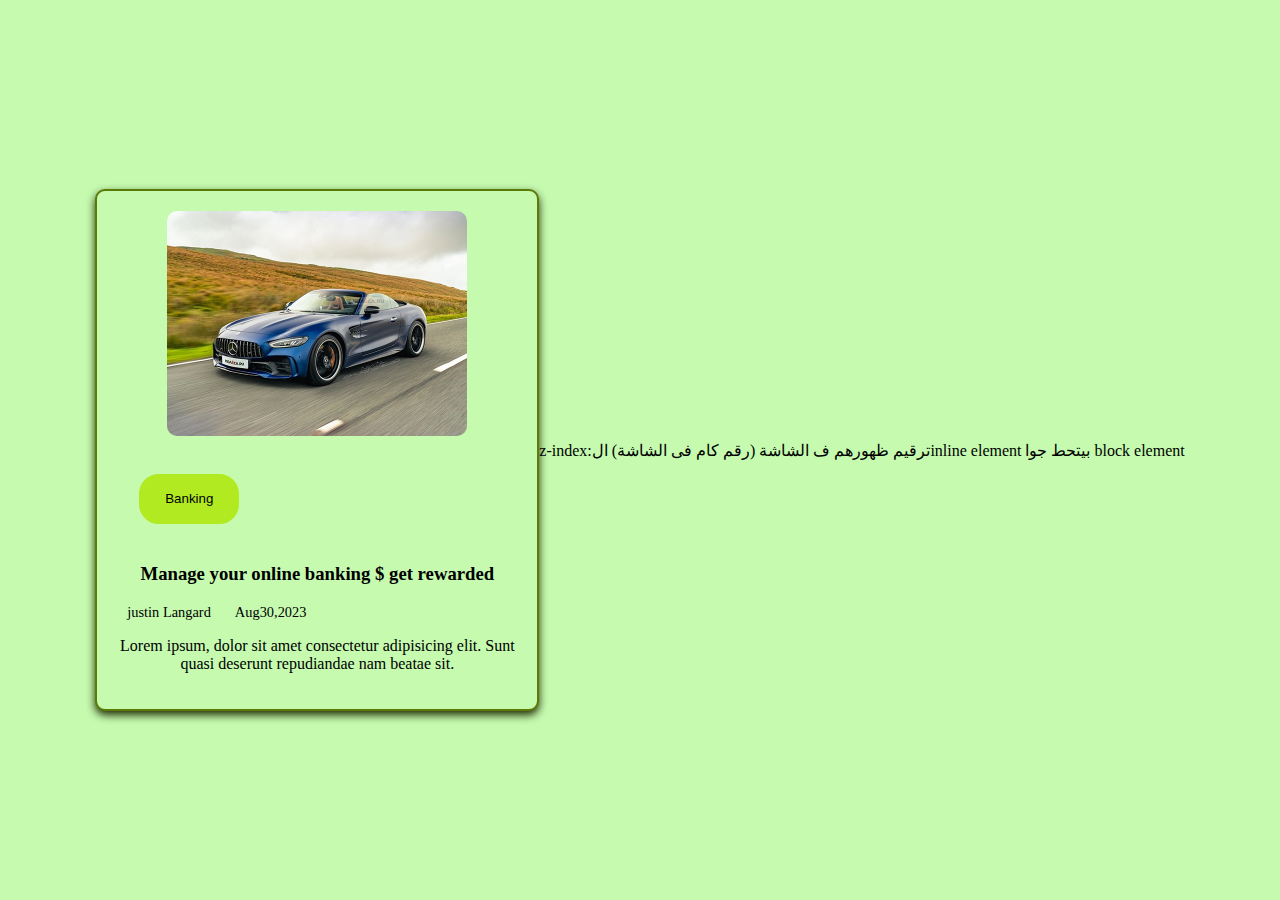
<file: t2/index.html>
<!DOCTYPE html>
<html lang="en">
<head>
    <meta charset="UTF-8">
    <meta name="viewport" content="width=device-width, initial-scale=1.0">
    <title>Document</title>
    <link rel="stylesheet" href="style.css">
</head>
<body>
    <div class="card">
        
            <img src="./assets/mercedes4.jpg"><br>
            <button>Banking</button>
            <h3><b>Manage your online banking $ get rewarded</b></h3>
            <div class="info">
                <p>justin Langard</p>
                <p>Aug30,2023</p>
            </div>
            <p>Lorem ipsum, dolor sit amet consectetur adipisicing elit. Sunt quasi deserunt repudiandae nam beatae sit.</p>
        
    </div>
</body>
</html>
z-index:ترقيم ظهورهم ف الشاشة (رقم كام فى الشاشة)
الinline element بيتحط جوا block element
</file>
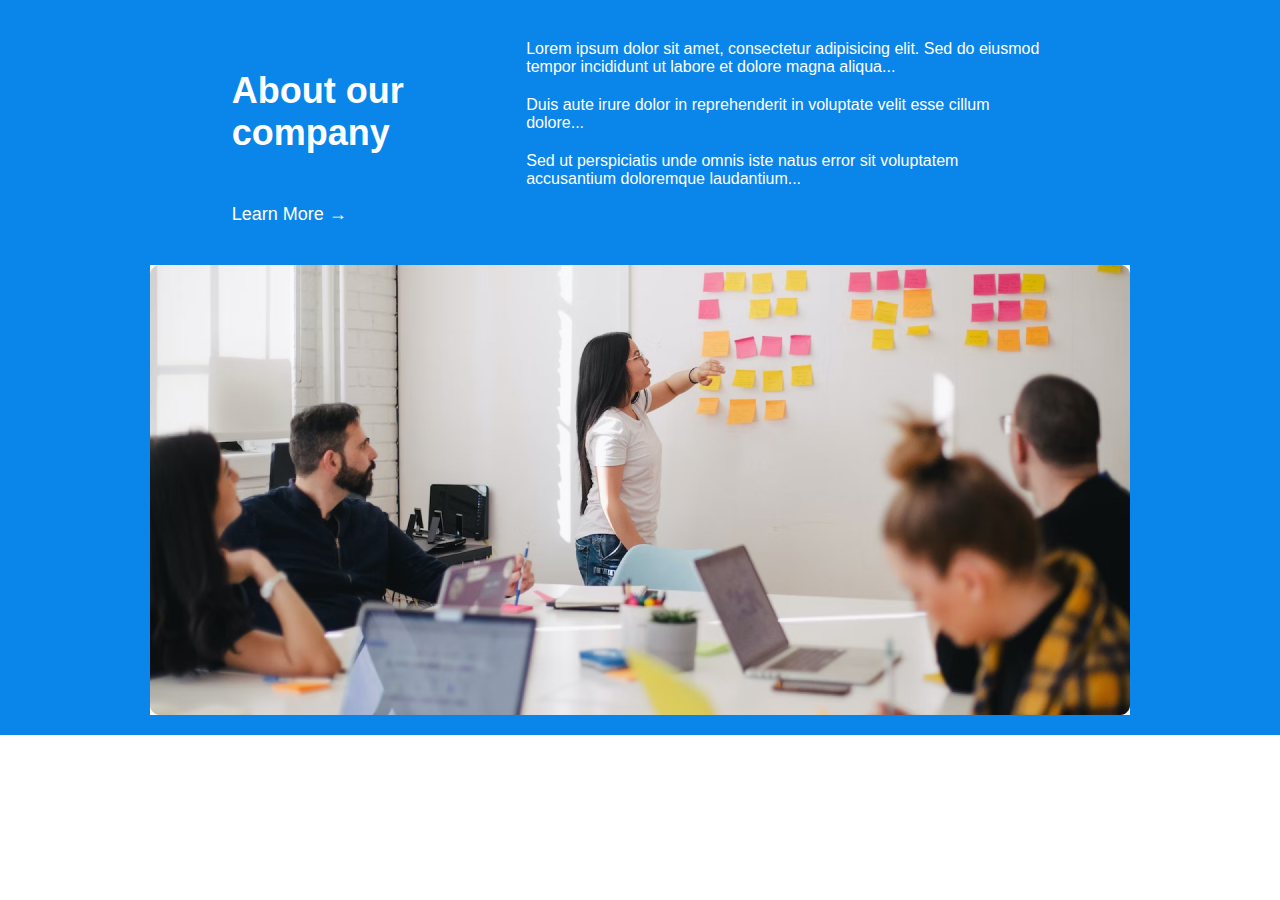
<file: t3/about/index.html>
<!DOCTYPE html>
<html lang="en">
<head>
    <meta charset="UTF-8">
    <meta name="viewport" content="width=device-width, initial-scale=1.0">
    <title>document</title>
    <link rel="stylesheet" href="style.css">
</head>
<body>
    <div class="section1">
        <div class="info">
            <h2 class="heading">About our<br> company</h2>
            <a href="#" class="learn-more">Learn More &rarr;</a>
        </div>
        <div class="paragraph">
            <p>Lorem ipsum dolor sit amet, consectetur adipisicing elit. Sed do eiusmod tempor incididunt ut labore et dolore magna aliqua...</p>
            <p>Duis aute irure dolor in reprehenderit in voluptate velit esse cillum dolore...</p>
            <p>Sed ut perspiciatis unde omnis iste natus error sit voluptatem accusantium doloremque laudantium...</p>
        </div>
        <img src="../assets/Rectangle 21.png" class="company-image" alt="About our company image">
    </div>
</body>
</html>
</file>
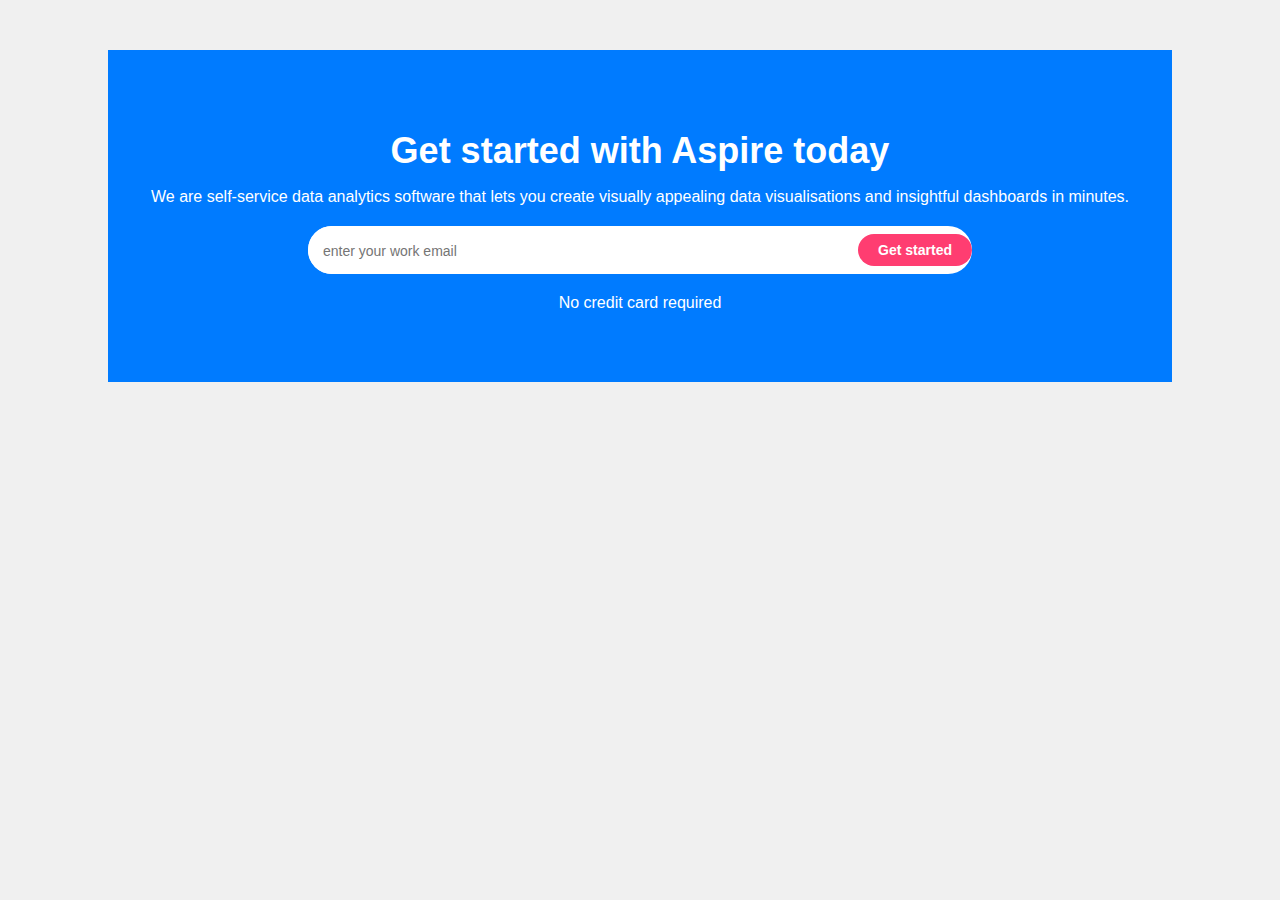
<file: t3/section3/index.html>
<!DOCTYPE html>
<html lang="en">
<head>
    <meta charset="UTF-8">
    <meta name="viewport" content="width=device-width, initial-scale=1.0">
    <title>Document</title>
    <link rel="stylesheet" href="style.css">
</head>
<body>
    <div class="section3">
        <h2>Get started with Aspire today</h2>
        <p>We are self-service data analytics software that lets you create visually appealing data visualisations and insightful dashboards in minutes.</p>
        <div>
            <input placeholder="enter your work email">
            <a>Get started</a>
        </div>
        <p>No credit card required</p>
    </div>
    
</body>
</html>
</file>
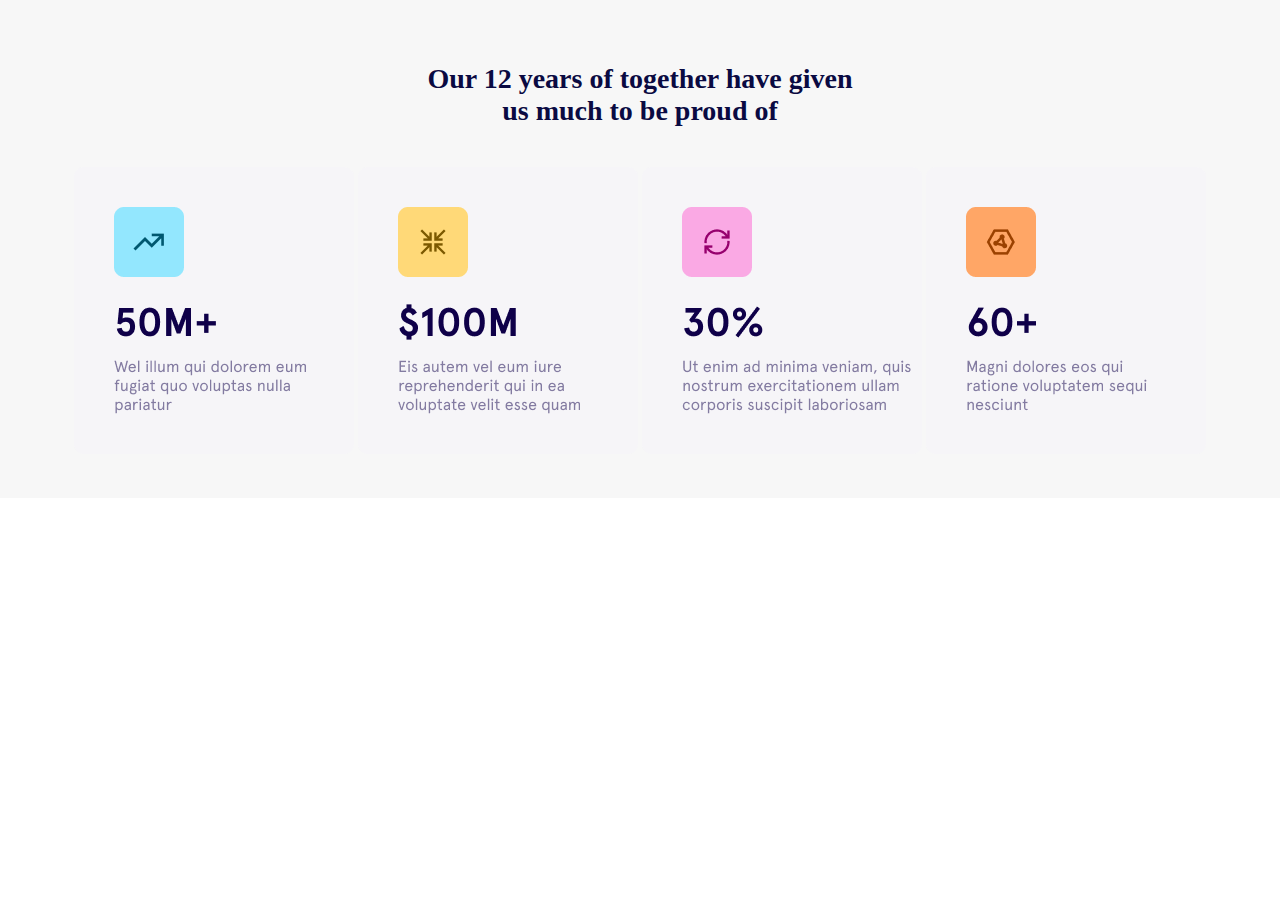
<file: t3/state/index.html>
<!DOCTYPE html>
<html lang="en">
<head>
    <meta charset="UTF-8">
    <meta name="viewport" content="width=device-width, initial-scale=1.0">
    <title>Document</title>
    <link rel="stylesheet" href="style.css">
</head>
<body>
    <div class="section2">
      <h2>Our 12 years of together have given<br> us much to be proud of</h2>
      <div class="imgaes">
        <img src="../assets/50 M.png">
        <img src="../assets/100 M.png">
        <img src="../assets/30%.png">
        <img src="../assets/60 +.png">
      </div>
    </div> 
</body>
</html>
</file>
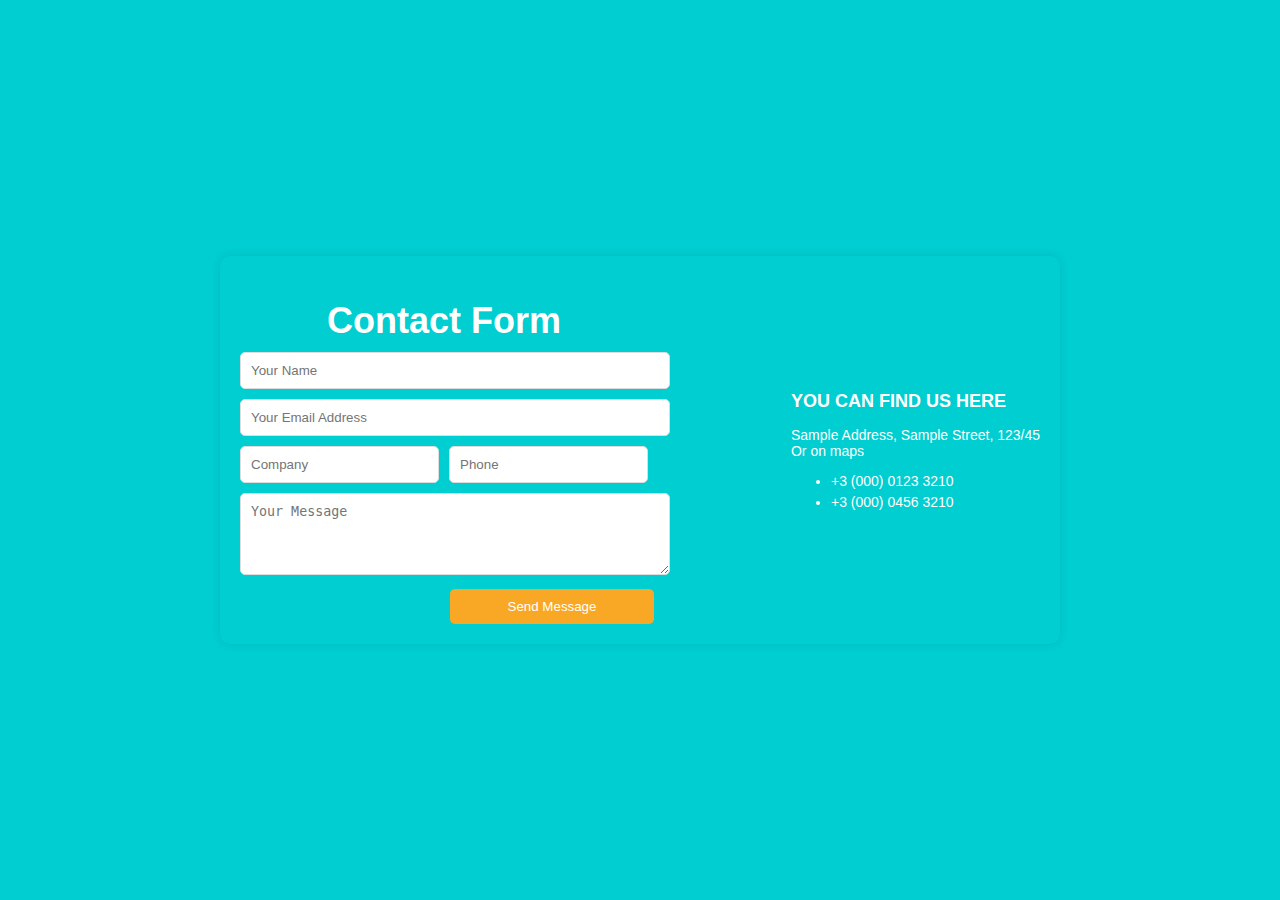
<file: form.html>
<!DOCTYPE html>
<html lang="en">
<head>
    <meta charset="UTF-8">
    <meta name="viewport" content="width=device-width, initial-scale=1.0">
    <title>Contact Form</title>
    <link rel="stylesheet" href="css/style.css">
</head>
<body class="body-form">
   <div class="form-container">
        <form action="">
            <h1 class="h1">Contact Form</h1>
            <div class="input-box">
                <div class="input-field">
                    <input type="text" placeholder="Your Name" required>
                </div>
                <div class="input-field">
                    <input type="email" placeholder="Your Email Address" required>
                </div>
                <div class="input-field-1">
                    <input type="text" placeholder="Company">
                    <input type="number" placeholder="Phone">
                </div>
                <div class="input-field">
                    <textarea rows="4" placeholder="Your Message"></textarea>
                </div>
                <button type="submit" class="btn">Send Message</button>
            </div>
        </form>
        <div class="contact-info">
            <h2>YOU CAN FIND US HERE</h2>
            <p>Sample Address, Sample Street, 123/45<br>Or on maps</p>
            <ul>
                <li>+3 (000) 0123 3210</li>
                <li>+3 (000) 0456 3210</li>
            </ul>
        </div>
   </div>
</body>
</html>
</file>
<file: t2/style.css>
body {
    display: flex;
    align-items: center;
    justify-content: center;
    height: 100vh;
    background-color: rgb(197, 250, 175);
    margin: 0;
}

.card {
    width: 400px;
    background-color: rgb(197, 250, 175);
    padding: 20px;
    border: 2px solid #5a7b05; 
    border-radius: 10px; 
    box-shadow: 0 4px 8px #1e2903; 
    display: flex;
    flex-direction: column;
}

.card img {
    width: 300px;
    margin: 0 auto; 
    display: block;
    border-radius: 10px;
}

button {
    border-radius: 20px; 
    width: 100px;
    height: 50px;
    border: 2px solid #b1ea20;
    background-color: #b1ea20; 
    margin: 20px auto; 
    display: block;
    margin-left: 22px;
    cursor: pointer;
}

h3, p {
    text-align: center;
}

.info p {
    display: inline-block;
    margin: 0 10px;
    font-size: 0.9em;
}
</file>
<file: t3/about/style.css>
body {
    margin: 0;
    font-family: Arial, sans-serif;
}

.section1 {
    background-color: #0A85EA;
    padding: 20px 60px;
    text-align: center;
    color: white;
}

.info {
    display: inline-block;
    width: 25%;
    vertical-align: top;
    text-align: left;
    margin-top: 20px;
}

.heading {
    font-size: 36px;
    font-weight: bold;
}

.learn-more {
    display: inline-block;
    margin-top: 20px;
    color: white;
    text-decoration: none;
    font-size: 18px;
}

.learn-more:hover {
    text-decoration: underline;
}

.paragraph {
    display: inline-block;
    width: 45%;
    vertical-align: top;
    text-align: left;
}

.paragraph p {
    margin: 20px 0;
}

.company-image {
    display: block;
    width: 980px;
    height: 450px;
    margin: 40px auto 0;
    background-color: #fff; 
}
</file>
<file: t3/section3/style.css>
body {
    font-family: Arial, sans-serif;
    margin: 0;
    padding: 0;
    box-sizing: border-box;
    background-color: #f0f0f0; 
}

.section3 {
    background-color: #007bff; 
    color: white;
    text-align: center;
    padding: 50px 20px;
    width: 80%;
    margin: 50px auto;
    position: relative;
}

.section3 h2 {
    font-size: 36px;
    margin-bottom: 10px;
}

.section3 p {
    font-size: 16px;
    margin-bottom: 20px;
}

.section3 div {
    background-color: white;
    border-radius: 30px;
    padding: 5px;
    display: inline-block;
    width: 654px; 
    height: 38px; 
    overflow: hidden;
    position: relative;
}

.section3 input {
    border: none;
    border-radius: 20px;
    padding-left: 15px;
    height: 100%;
    width: 70%;
    outline: none;
    font-size: 14px;
    position: absolute;
    top: 0;
    left: 0;
}

.section3 a {
    display: inline-block;
    background-color: #ff3d71;
    color: white;
    text-decoration: none;
    padding: 8px 20px;
    border-radius: 20px;
    font-weight: bold;
    position: absolute;
    right: 0;
    top: 50%;
    transform: translateY(-50%);
    font-size: 14px;
}
</file>
<file: t3/state/style.css>
body {
    margin: 0;
}

.section2 {
    text-align: center;
    padding: 40px 20px;
    background-color: #F7F7F7;
}

.section2 h2 {
    font-size: 28px;
    font-weight: bold;
    color: #0A0A42;
    margin-bottom: 40px;
}

.images {
    text-align: center; 
}

.images img {
    display: inline-block; 
    margin: 0 15px; 
    width: 150px; 
    height: auto; 
    border-radius: 10px;
    box-shadow: 0 4px 8px rgba(0, 0, 0, 0.1);
}
</file>
<file: css/style.css>
body, html {
    margin: 0;
    padding: 0;
    font-family: Arial, sans-serif;
}

.body-form {
    background-color: #00ced1;
    display: flex;
    justify-content: center;
    align-items: center;
    height: 100vh;
}

.form-container {
    display: flex;
    justify-content: space-between;
    padding: 20px;
    max-width: 800px;
    width: 100%;
    background-color: #00ced1;
    border-radius: 10px;
    box-shadow: 0 0 10px rgba(0, 0, 0, 0.1);
}

input, textarea {
    width: 100%;
    padding: 10px;
    margin-bottom: 10px;
    border: 1px solid #ddd;
    border-radius: 5px;
}

.input-field-1 {
    display: flex;
    justify-content: space-between;
}

.input-field-1 input {
    width: 50%; 
    padding: 10px;
    margin-bottom: 10px;
    border: 1px solid #ddd;
    border-radius: 5px;
}

.input-field-1 input:first-child {
    margin-right: 10px; 
    width: 50%;
}

.btn {
    width: 50%;
    padding: 10px;
    background-color: #f9a825;
    color: white;
    border: none;
    cursor: pointer;
    border-radius: 5px;
    margin-left: 210px;
}

.h1 {
    color: #fff;
    text-align: center;
    font-size: 36px;
    margin-bottom: 10px;
}

.contact-info {
    padding-left: 20px;
    margin-top: 100px;
}

.contact-info h2 {
    font-size: 18px;
    color: #fff;
}

.contact-info p, .contact-info ul {
    color: #fff;
    font-size: 14px;
}

.contact-info ul li {
    margin: 5px 0;
}
.body-cv {
    margin: 0;
    padding: 0;
    font-family: Arial, sans-serif;
}

.header {
    display: flex;
    align-items: center; 
    padding: 20px;
}

.header img {
    margin-right: 20px; 
}

.info h1 {
    margin: 0;
    font-size: 24px;
}

.info h2 {
    margin: 5px 0 0 0;
    font-size: 18px;
    color: gray;
}
.info2{
    margin-left: 1000px;
}
.profile h3{
    display: flex;
    padding: 20px;
    margin-left: 20px;
}
.profile{
    display: flex;
    justify-content: space-between;
}
.title {
    color: #b16f04;
    margin-left: 20px;
}
</file>
